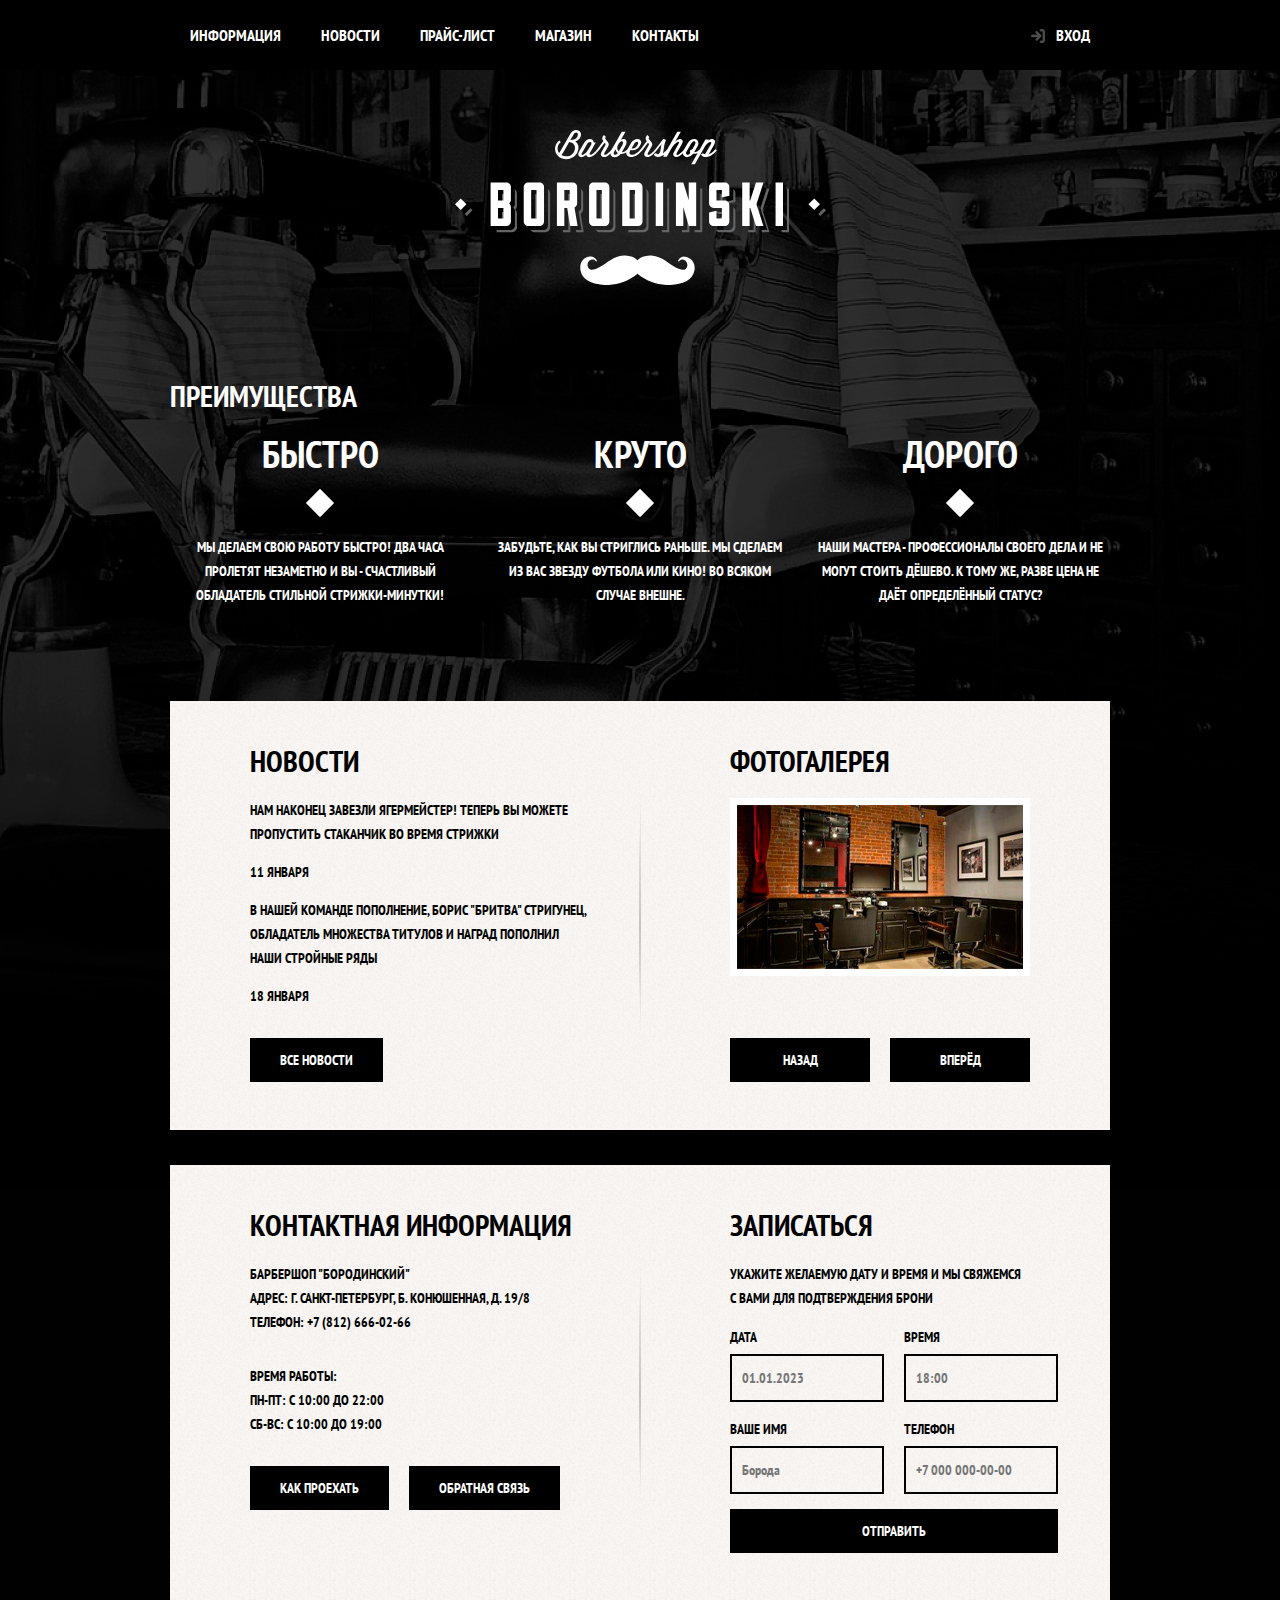
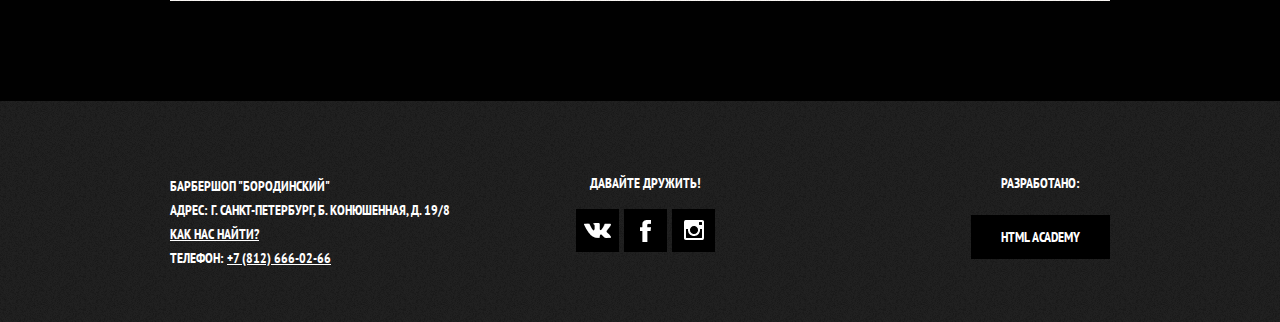
<file: index.html>
<!DOCTYPE html>
<html class="page" lang="ru">

<head>
    <meta charset="UTF-8">
    <meta http-equiv="X-UA-Compatible" content="IE=edge">
    <meta name="viewport" content="width=device-width, initial-scale=1.0">
    <title>Барбершоп "Бородинский"</title>

    <link rel="stylesheet" href="css/normalize.css">
    <link rel="preconnect" href="https://fonts.googleapis.com">
    <link rel="preconnect" href="https://fonts.gstatic.com" crossorigin>
    <link href="https://fonts.googleapis.com/css2?family=PT+Sans+Narrow:wght@400;700&display=swap" rel="stylesheet">
    <link rel="stylesheet" href="css/style.css">
</head>

<body class="body">
    <header class="main-header">
        <nav class="main-navigation">
            <a class="main-header-logo">
                <img src="img/logo-index.svg" width="371" height="155" alt="Логотип барбершопа Бородинский">
            </a>

            <div class="main-header-bar">
                <div class="main-navigation-wrapper">
                    <ul class="site-navigation">
                        <li><a href="blank.html">Информация</a></li>
                        <li><a href="blank.html">Новости</a></li>
                        <li><a href="price.html">Прайс-лист</a></li>
                        <li><a href="catalog.html">Магазин</a></li>
                        <li><a href="blank.html">Контакты</a></li>
                    </ul>
                    <div class="user-navigation">
                        <a class="login-link" href="blank.html">Вход</a>
                    </div>
                    
                </div>
            </div>
        </nav>
    </header>

    <main class="container">
        <section class="features">
            <h2>Преимущества</h2>
            <ul class="features-list">
                <li class="feature-item">
                    <h3>Быстро</h3>
                    <p>Мы делаем свою работу быстро! Два часа пролетят незаметно и вы - счастливый обладатель стильной
                        стрижки-минутки!</p>
                </li>
                <li class="feature-item">
                    <h3>Круто</h3>
                    <p>Забудьте, как вы стриглись раньше. Мы сделаем из вас звезду футбола или кино! Во всяком случае
                        внешне.</p>
                </li>
                <li class="feature-item">
                    <h3>Дорого</h3>
                    <p>Наши мастера - профессионалы своего дела и не могут стоить дёшево. К тому же, разве цена не даёт
                        определённый статус?</p>
                </li>
            </ul>
        </section>
        <div class="index-columns">
            <section class="news">
                <h2>Новости</h2>
                <ul class="news-list">
                    <li class="news-item">
                        <p>Нам наконец завезли Ягермейстер!
                            Теперь вы можете пропустить стаканчик во время стрижки</p>
                        <time datetime="2020-01-11">11 января</time>
                    </li>
                    <li class="news-item">
                        <p>В нашей команде пополнение, Борис "Бритва"
                            Стригунец, обладатель множества титулов и наград
                            пополнил наши стройные ряды</p>
                        <time datetime="2020-01-18">18 января</time>
                    </li>
                </ul>
                <a class="button" href="blank.html">Все новости</a>
            </section>

            <section class="gallery">
                <h2>Фотогалерея</h2>
                <figure class="gallery-content">
                    <a href="#">
                        <img src="img/photo.png" width="286" height="164" alt="Интерьер">
                    </a>
                </figure>
                <div class="gallery-buttons">
                    <button class="button gallery-button-back" type="button">Назад</button>
                    <button class="button gallery-button-next" type="button">Вперёд</button>
                </div>
            </section>
        </div>

        <div class="index-columns">
            <section class="contacts">
                <h2>Контактная информация</h2>
                <p>
                    Барбершоп "Бородинский"<br>
                    Адрес: г. Санкт-Петербург, Б. Конюшенная, д. 19/8<br>
                    Телефон: <a class="contacts-phone" href="tel:+78126660266">+7 (812) 666-02-66</a>
                </p>
                <p>
                    Время работы:<br>
                    пн-пт: с 10:00 до 22:00<br>
                    сб-вс: с 10:00 до 19:00
                </p>
                <div class="contacts-buttons">
                    <a class="button" href="blank.html">Как проехать</a>
                    <a class="button" href="blank.html">Обратная связь</a>
                </div>
            </section>


            <section class="appointment">
                <div class="appointment-wrapper">
                    <h2>Записаться</h2>
                    <p class="appointment-info">Укажите желаемую дату и время и мы свяжемся<br> с вами для подтверждения брони
                    </p>
                    <form class="appointment-form" action="https://echo.htmlacademy.ru" method="post">
                        <p class="appointment-item">
                            <label for="appointment-date">Дата</label>
                            <input id="appointment-date" type="text" name="date" placeholder="01.01.2023">
                        </p>
                        <p class="appointment-item">
                            <label for="appointment-time">Время</label>
                            <input id="appointment-time" type="text" name="time" placeholder="18:00">
                        </p>
                        <p class="appointment-item">
                            <label for="appointment-name">Ваше имя</label>
                            <input id="appointment-name" type="text" name="name" placeholder="Борода">
                        </p>
                        <p class="appointment-item">
                            <label for="appointment-phone">Телефон</label>
                            <input id="appointment-phone" type="text" name="phone" placeholder="+7 000 000-00-00">
                        </p>
                        <button class="button" type="submit">Отправить</button>
                    </form>
                </div>
            </section>
        </div>

    </main>

    <footer class="main-footer">
        <div class="container">
            <section class="footer-contacts">
                <h2>Как нас найти</h2>
                <p>
                    Барбершоп "Бородинский"<br>
                    Адрес: г. Санкт-Петербург, Б. Конюшенная, д. 19/8<br>
                    <a class="footer-address" href="blank.html">Как нас найти?</a><br>
                    Телефон: <a class="footer-phone" href="tel:+78126660266">+7 (812) 666-02-66</a>
                </p>
            </section>

            <section class="footer-social">
                <h2>Давайте дружить!</h2>
                <ul class="footer-social-list">
                    <li>
                        <a class="social-button vk" href="#"></a>
                    </li>
                    <li>
                        <a class="social-button fb" href="#"></a>
                    </li>
                    <li>
                        <a class="social-button inst" href="#"></a>
                    </li>
                </ul>
            </section>

            <section class="footer-copyright">
                <h2>Разработано:</h2>
                <a class="button" href="https://htmlacademy.ru">HTML Academy</a>
            </section>
        </div>
    </footer>

    <!-- <section class="modal modal-login">
        <h2>Личный кабинет</h2>
        <p class="modal-description">Введите пожалуйста свой логин и пароль</p>
        <form class="login-form" action="https://htmlacademy.ru" method="post">
            <p>
                <label class="visually-hidden" for="login-login">Логин</label>
                <input class="login-icon-user" id="login-login" type="email" name="login"
                    placeholder="email@example.com">
            </p>
            <p>
                <label class="visually-hidden" for="login-password">Пароль</label>
                <input class="login-icon-password" id="login-password" type="password" name="password"
                    placeholder="∗∗∗∗∗∗∗∗∗∗∗∗∗∗">
            </p>
            <p class="login-help">
                <input class="login-checkbox visually-hidden" type="checkbox" name="remember" checked>
                <label>Запомните меня</label>
                <a class="restore" href="#">Я забыл пароль!</a>
            </p>
            <button class="button" type="submit">Войти</button>
        </form>
        <button class="visually-hidden" type="modal-close">Закрыть</button>
    </section>

    <section class="modal modal-map">
        <h2>Как до нас добраться</h2>
        <button type="modal-close">Закрыть</button>
    </section> -->
</body>

</html>
</file>
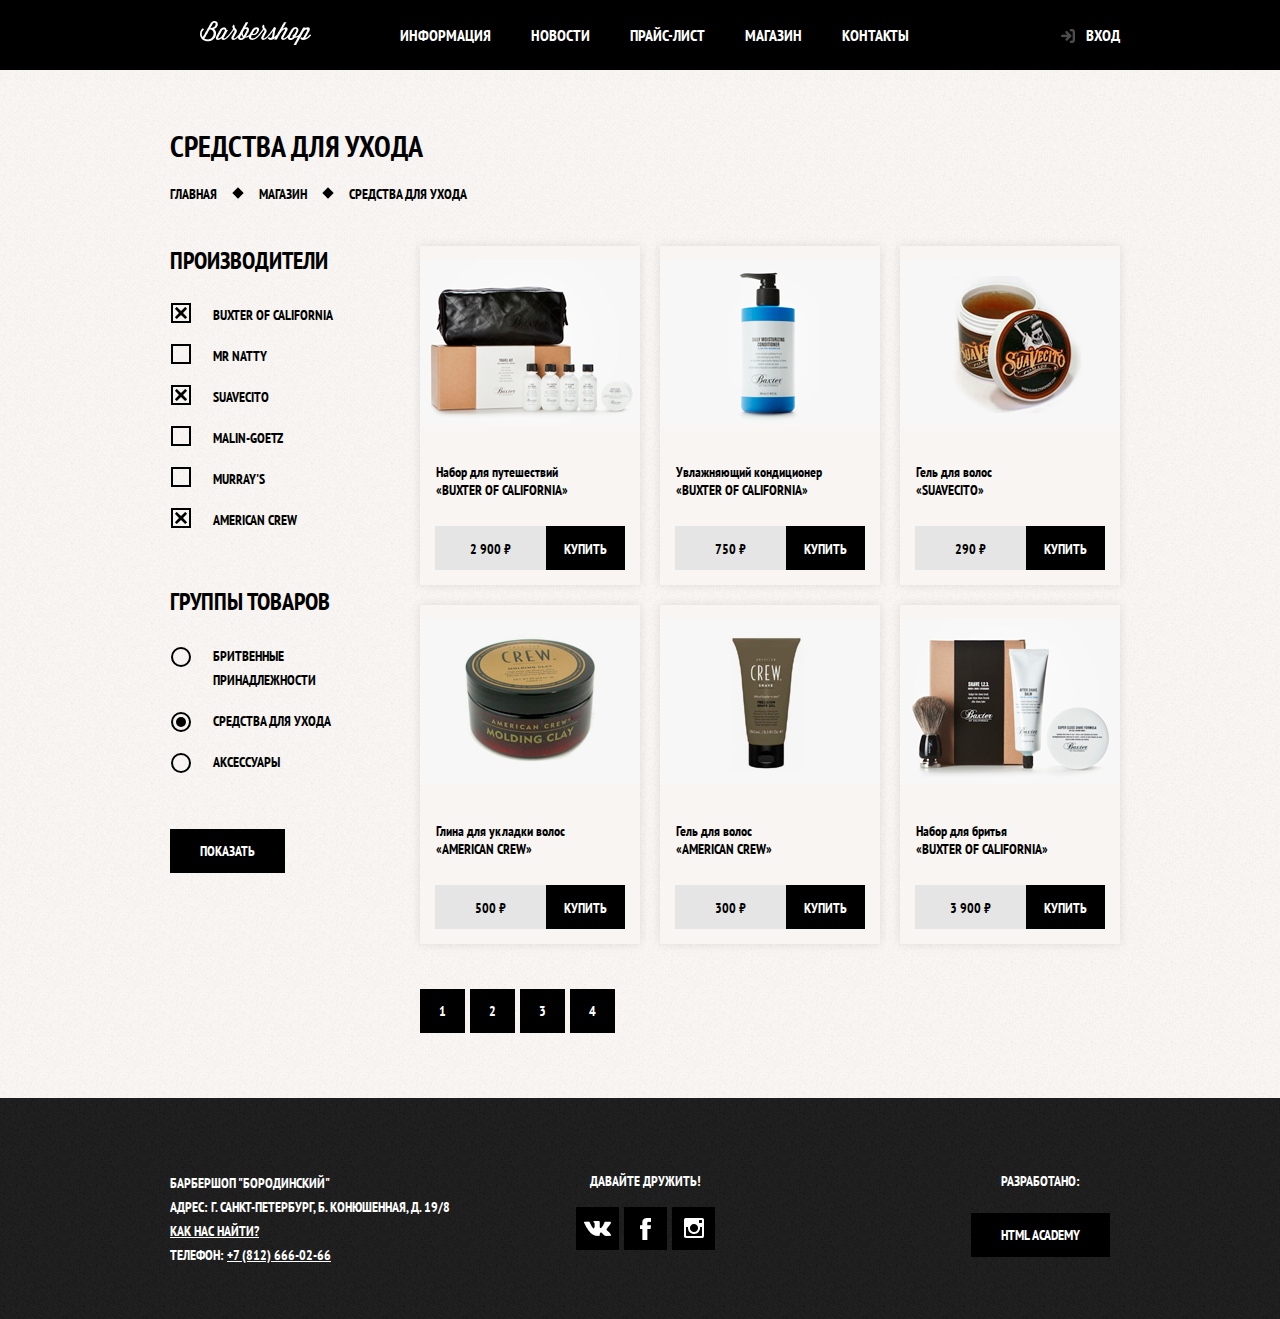
<file: catalog.html>
<!DOCTYPE html>
<html class="page" lang="ru">

<head>
    <meta charset="UTF-8">
    <meta http-equiv="X-UA-Compatible" content="IE=edge">
    <meta name="viewport" content="width=device-width, initial-scale=1.0">
    <title>Барбершоп "Бородинский"</title>

    <link rel="stylesheet" href="css/normalize.css">
    <link rel="preconnect" href="https://fonts.googleapis.com">
    <link rel="preconnect" href="https://fonts.gstatic.com" crossorigin>
    <link href="https://fonts.googleapis.com/css2?family=PT+Sans+Narrow:wght@400;700&display=swap" rel="stylesheet">
    <link rel="stylesheet" href="css/style.css">
</head>

<body class="page-body inner-page">
    <header class="main-header">
        <nav class="main-navigation">
            <div class="main-header-bar">
                <div class="main-navigation-wrapper">
                    <a class="main-header-logo" href="index.html">
                        <img src="img/mini-logo.png" width="111" height="24" alt="Логотип барбершопа Бородинский">
                    </a>
                    <ul class="site-navigation">
                        <li><a href="blank.html">Информация</a></li>
                        <li><a href="blank.html">Новости</a></li>
                        <li><a href="price.html">Прайс-лист</a></li>
                        <li><a href="catalog.html">Магазин</a></li>
                        <li><a href="blank.html">Контакты</a></li>
                    </ul>
                    <div class="user-navigation">
                        <a class="login-link" href="blank.html">Вход</a>
                    </div>

                </div>
            </div>
        </nav>
    </header>

    <main class="page-catalog container">

        <h1 class="page-title">Средства для ухода</h1>

        <ul class="bread-crumbs">
            <li class="bread-crumbs-item">
                <a href="index.html">Главная</a>
            </li>
            <li class="bread-crumbs-item">
                <a href="catalog.html">Магазин</a>
            </li>
            <li class="bread-crumbs-item">
                Средства для ухода
            </li>
        </ul>

        <section class="product-filter">
            <h2 class="visually-hidden">Фильтр товаров</h2>
            <form method="get" action="https://echo.htmlacademy.ru">
                <fieldset>
                    <legend class="form-header">Производители</legend>
                    <ul class="product-filter-list">
                        <li class="product-filter-item">
                            <input class="visually-hidden product-checkbox" type="checkbox" name="buxter-of-california" id="filter-buxter-of-california" checked>
                            <label for="filter-buxter-of-california">Buxter of California</label>
                        </li>
                        <li class="product-filter-item">
                            <input class="visually-hidden product-checkbox" type="checkbox" name="mr-natty" id="filter-mr-natty">
                            <label for="filter-mr-natty">Mr Natty</label>
                        </li>
                        <li class="product-filter-item">
                            <input class="visually-hidden product-checkbox" type="checkbox" name="suavecito" id="filter-suavecito" checked>
                            <label for="filter-suavecito">Suavecito</label>
                        </li>
                        <li class="product-filter-item">
                            <input class="visually-hidden product-checkbox" type="checkbox" name="malin-goetz" id="filter-malin-goetz">
                            <label for="filter-malin-goetz">Malin-Goetz</label>
                        </li>
                        <li class="product-filter-item">
                            <input class="visually-hidden product-checkbox" type="checkbox" name="murrays" id="filter-murrays">
                            <label for="filter-murrays">Murray's</label>
                        </li>
                        <li class="product-filter-item">
                            <input class="visually-hidden product-checkbox" type="checkbox" name="american-crew" id="filter-american-crew" checked>
                            <label for="filter-american-crew">American Crew</label>
                        </li>
                    </ul>
                </fieldset>
                <fieldset>
                    <legend class="form-header">Группы товаров</legend>
                    <ul class="product-filter-list">
                        <li class="product-filter-item">
                            <input class="visually-hidden product-radio" type="radio" name="product-group" value="shaving" id="filter-shaving">
                            <label for="filter-shaving">Бритвенные принадлежности</label>
                        </li>
                        <li class="product-filter-item">
                            <input class="visually-hidden product-radio" type="radio" name="product-group" value="hair-care" id="filter-hair-care" checked>
                            <label for="filter-accessories">Средства для ухода</label>
                        </li>
                        <li class="product-filter-item">
                            <input class="visually-hidden product-radio" type="radio" name="product-group" value="accessories" id="filter-accessories">
                            <label for="filter-accessories">Аксессуары</label>
                        </li>
                </fieldset>
                <button class="button" type="submit">Показать</button>
            </form>
        </section>

        <section class="product-cards">
            <ul class="product-cards-list">
                <li class="product-cards-item">
                    <a href="product.html">
                        <h3 class="product-cards-title">Набор для путешествий<br>«BUXTER OF CALIFORNIA»</h3>
                        <p  class="product-item-image">
                            <img src="img/product-1.png" width="220" height="165"
                                alt="Набор для путешествий «Buxter of California»">
                        </p>
                    </a>
                    <p class="product-item-price">
                        <b>2 900 ₽</b>
                        <button class="button" type="button">Купить</button>
                    </p>
                </li>
                <li class="product-cards-item">
                    <a href="product.html">
                        <h3 class="product-cards-title">Увлажняющий кондиционер<br>«BUXTER OF CALIFORNIA»</h3>
                        <p class="product-item-image">
                            <img src="img/product-2.png" width="220" height="165"
                                alt="Увлажняющий кондиционер «Buxter of California»">
                        </p>
                    </a>
                    <p class="product-item-price">
                        <b>750 ₽</b>
                        <button class="button" type="button">Купить</button>
                    </p>
                </li>
                <li class="product-cards-item">
                    <a href="product.html">
                        <h3 class="product-cards-title">Гель для волос<br>«SUAVECITO»</h3>
                        <p class="product-item-image">
                            <img src="img/product-3.png" width="220" height="165" alt="Гель для волос «Suavecito»">
                        </p>
                    </a>
                    <p class="product-item-price">
                        <b>290 ₽</b>
                        <button class="button" type="button">Купить</button>
                    </p>
                </li>
                <li class="product-cards-item">
                    <a href="product.html">
                        <h3 class="product-cards-title">Глина для укладки волос<br>«AMERICAN CREW»</h3>
                        <p class="product-item-image">
                            <img src="img/product-4.png" width="220" height="165"
                                alt="Глина для укладки волос «American Crew»">
                        </p>
                    </a>
                    <p class="product-item-price">
                        <b>500 ₽</b>
                        <button class="button" type="button">Купить</button>
                    </p>
                </li>
                <li class="product-cards-item">
                    <a href="product.html">
                        <h3 class="product-cards-title">Гель для волос<br>«AMERICAN CREW»</h3>
                        <p class="product-item-image">
                            <img src="img/product-5.png" width="220" height="165" alt="Гель для волос «American Crew»">
                        </p>
                    </a>
                    <p class="product-item-price">
                        <b>300 ₽</b>
                        <button class="button" type="button">Купить</button>
                    </p>
                </li>
                <li class="product-cards-item">
                    <a href="product.html">
                        <h3 class="product-cards-title">Набор для бритья<br>«BUXTER OF CALIFORNIA»</h3>
                        <p class="product-item-image">
                            <img src="img/product-6.png" width="220" height="165"
                                alt="Набор для бритья «Buxter of California»">
                        </p>
                    </a>
                    <p class="product-item-price">
                        <b>3 900 ₽</b>
                        <button class="button" type="button">Купить</button>
                    </p>
                </li>
            </ul>

            <ul class="product-page-list">
                <li class="product-page-number">
                    <a href="#">1</a>
                </li>
                <li class="product-page-number">
                    <a>2</a>
                </li>
                <li class="product-page-number">
                    <a href="#">3</a>
                </li>
                <li class="product-page-number">
                    <a href="#">4</a>
                </li>
            </ul>
        </section>
    </main>

    <footer class="main-footer">
        <div class="container">
            <section class="footer-contacts">
                <h2>Как нас найти</h2>
                <p>
                    Барбершоп "Бородинский"<br>
                    Адрес: г. Санкт-Петербург, Б. Конюшенная, д. 19/8<br>
                    <a class="footer-address" href="blank.html">Как нас найти?</a><br>
                    Телефон: <a class="footer-phone" href="tel:+78126660266">+7 (812) 666-02-66</a>
                </p>
            </section>

            <section class="footer-social">
                <h2>Давайте дружить!</h2>
                <ul class="footer-social-list">
                    <li>
                        <a class="social-button vk" href="#"></a>
                    </li>
                    <li>
                        <a class="social-button fb" href="#"></a>
                    </li>
                    <li>
                        <a class="social-button inst" href="#"></a>
                    </li>
                </ul>
            </section>

            <section class="footer-copyright">
                <h2>Разработано:</h2>
                <a class="button" href="https://htmlacademy.ru">HTML Academy</a>
            </section>
        </div>
    </footer>

    <!--<section class="modal">
        <h2>Личный кабинет</h2>
        <p class="modal-description">Введите, пожалуйста, свой логин и пароль</p>
        <form class="login-form" action="https://htmlacademy.ru" method="post">
            <p>
                <label for="login-login">Логин</label>
                <input class="login-icon-user" id="login-login" type="email" name="login"
                    placeholder="email@example.com">
            </p>
            <p>
                <label for="login-password">Пароль</label>
                <input class="login-icon-password" id="login-password" type="password" name="password"
                    placeholder="*******">
            </p>
            <p class="login-help">
                <label class="login-checkbox">
                    <input type="checkbox" name="remember">
                    Запомните меня
                </label>
                <a class="restore" href="#">Я забыл пароль!</a>
            </p>
            <button class="button" type="submit">Войти</button>
        </form>
        <button type="modal-close">Закрыть</button>
    </section>

    <section class="modal modal-map">
        <h2>Как до нас добраться</h2>

        <button type="modal-close">Закрыть</button>-->
    </section>
</body>

</html>
</file>
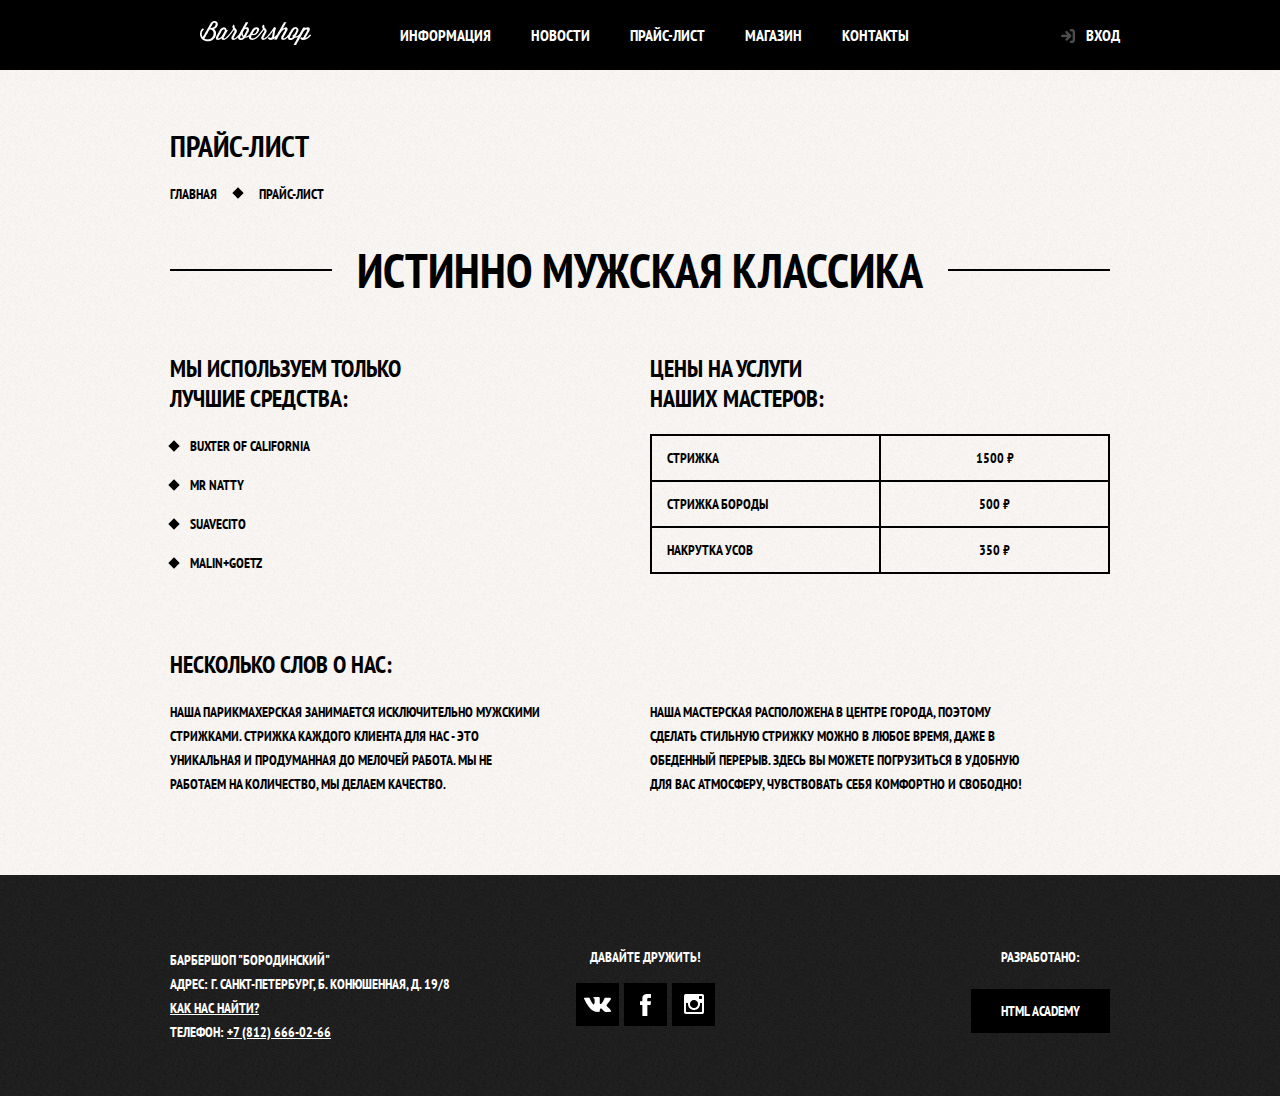
<file: price.html>
<!DOCTYPE html>
<html lang="ru">
<head>
    <meta charset="UTF-8">
    <meta http-equiv="X-UA-Compatible" content="IE=edge">
    <meta name="viewport" content="width=device-width, initial-scale=1.0">
    <title>Барбершоп "Бородинский"</title>

    <link rel="stylesheet" href="css/normalize.css">
    <link rel="preconnect" href="https://fonts.googleapis.com">
    <link rel="preconnect" href="https://fonts.gstatic.com" crossorigin>
    <link href="https://fonts.googleapis.com/css2?family=PT+Sans+Narrow:wght@400;700&display=swap" rel="stylesheet">
    <link rel="stylesheet" href="css/style.css">
</head>
<body class="page-body inner-page">
    <header class="main-header">
        <nav class="main-navigation">
            <div class="main-header-bar">
                <div class="main-navigation-wrapper">
                    <a class="main-header-logo" href="index.html">
                        <img src="img/mini-logo.png" width="111" height="24" alt="Логотип барбершопа Бородинский">
                    </a>
                    <ul class="site-navigation">
                        <li><a href="blank.html">Информация</a></li>
                        <li><a href="blank.html">Новости</a></li>
                        <li><a href="price.html">Прайс-лист</a></li>
                        <li><a href="catalog.html">Магазин</a></li>
                        <li><a href="blank.html">Контакты</a></li>
                    </ul>
                    <div class="user-navigation">
                        <a class="login-link" href="blank.html">Вход</a>
                    </div>

                </div>
            </div>
        </nav>
    </header>

    <main class="container">
        <h1 class="page-title">Прайс-лист</h1>

        <ul class="bread-crumbs">
            <li class="bread-crumbs-item">
                <a href="index.html">Главная</a>
            </li>
            <li class="bread-crumbs-item">
                Прайс-лист
            </li>
        </ul>

        <h2 class="price-page-topic">Истинно мужская классика</h2>
        <div class="inner-content">
            <div class="inner-content-left">
                <h2>Мы используем только<br>лучшие средства:</h2>
                <ul class="custom-list">
                    <li>Buxter of California</li>
                    <li>Mr Natty</li>
                    <li>Suavecito</li>
                    <li>Malin+Goetz</li>
                </ul>
            </div>

            <div class="inner-content-right">
                <h2>Цены на услуги<br>наших мастеров:</h2>
                <table class="price-table">
                    <tr>
                        <td>Стрижка</td>
                        <td>1500 ₽</td>
                    </tr>
                    <tr>
                        <td>Стрижка бороды</td>
                        <td>500 ₽</td>
                    </tr>
                    <tr>
                        <td>Накрутка усов</td>
                        <td>350 ₽</td>
                    </tr>
                </table>
            </div>
        </div>

        <div class="inner-content">

            <h2 class="about">несколько слов о нас:</h2>
            <div class="inner-content-left">
                <p>
                    Наша парикмахерская занимается исключительно мужскими стрижками. 
                    Стрижка каждого клиента для нас - это уникальная и продуманная до мелочей работа. 
                    Мы не работаем на количество, мы делаем качество.
                </p>
            </div>

            <div class="inner-content-right">
                <p>Наша мастерская расположена в центре города, поэтому сделать стильную стрижку 
                    можно в любое время, даже в обеденный перерыв. Здесь вы можете погрузиться 
                    в удобную для вас атмосферу, чувствовать себя комфортно и свободно!
                </p>
            </div>
        </div>
    </main>

    <footer class="main-footer">
        <div class="container">
            <section class="footer-contacts">
                <h2>Как нас найти</h2>
                <p>
                    Барбершоп "Бородинский"<br>
                    Адрес: г. Санкт-Петербург, Б. Конюшенная, д. 19/8<br>
                    <a class="footer-address" href="blank.html">Как нас найти?</a><br>
                    Телефон: <a class="footer-phone" href="tel:+78126660266">+7 (812) 666-02-66</a>
                </p>
            </section>

            <section class="footer-social">
                <h2>Давайте дружить!</h2>
                <ul class="footer-social-list">
                    <li>
                        <a class="social-button vk" href="#"></a>
                    </li>
                    <li>
                        <a class="social-button fb" href="#"></a>
                    </li>
                    <li>
                        <a class="social-button inst" href="#"></a>
                    </li>
                </ul>
            </section>

            <section class="footer-copyright">
                <h2>Разработано:</h2>
                <a class="button" href="https://htmlacademy.ru">HTML Academy</a>
            </section>
        </div>
    </footer>
</body>
</html>
</file>
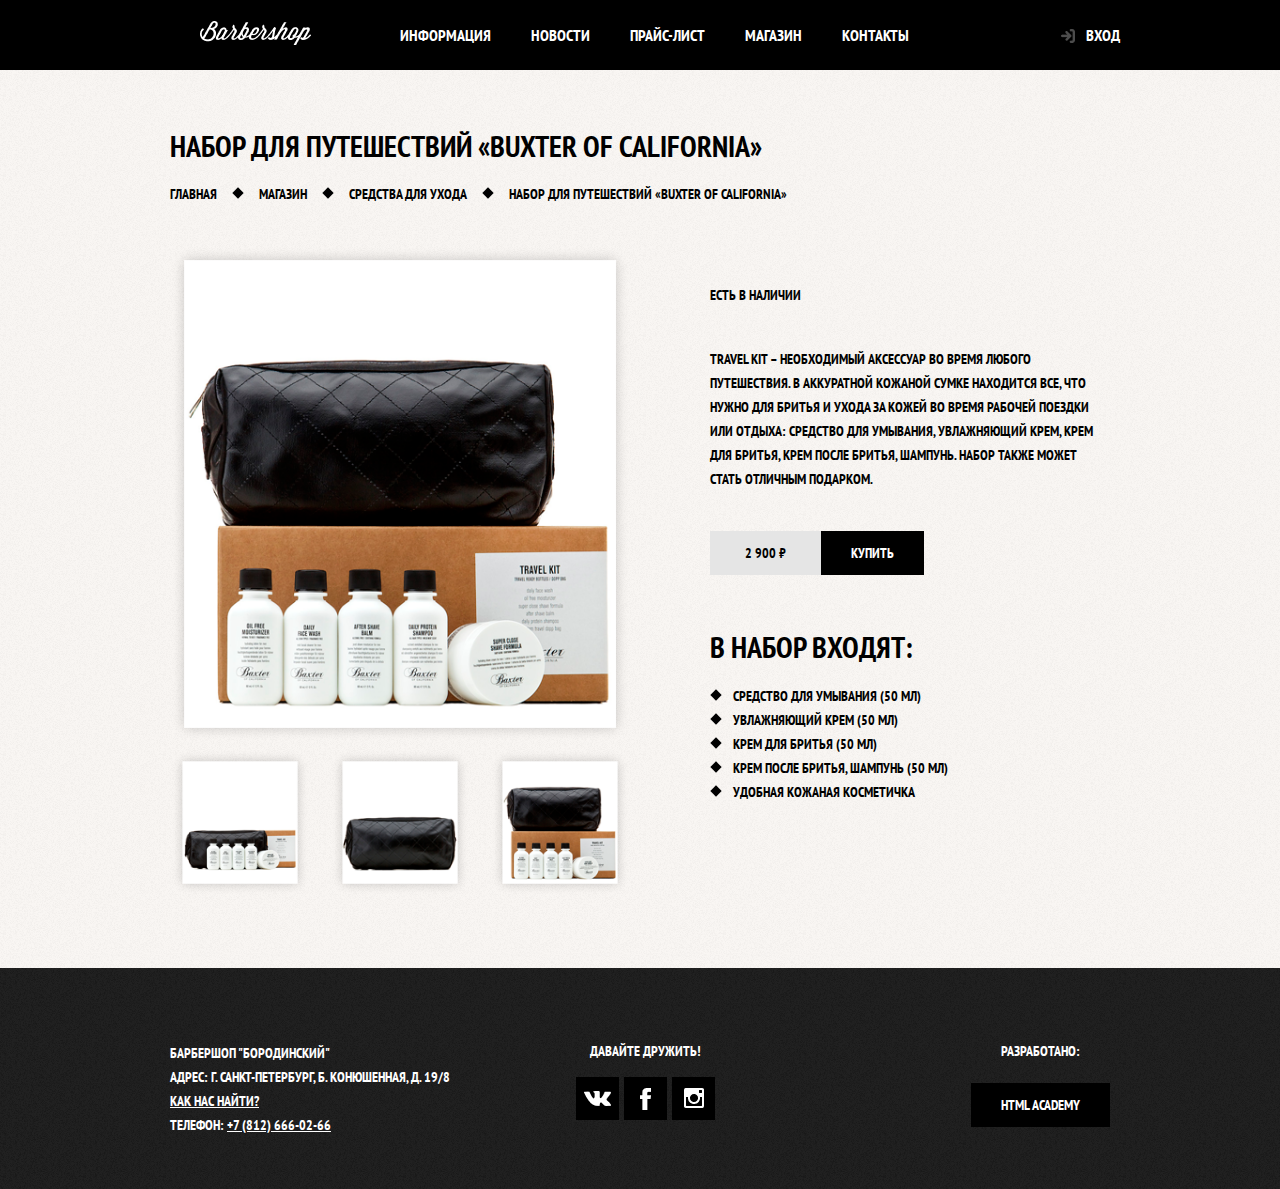
<file: product.html>
<!DOCTYPE html>
<html class="page" lang="ru">

<head>
    <meta charset="UTF-8">
    <meta http-equiv="X-UA-Compatible" content="IE=edge">
    <meta name="viewport" content="width=device-width, initial-scale=1.0">
    <title>Барбершоп "Бородинский"</title>

    <link rel="stylesheet" href="css/normalize.css">
    <link rel="preconnect" href="https://fonts.googleapis.com">
    <link rel="preconnect" href="https://fonts.gstatic.com" crossorigin>
    <link href="https://fonts.googleapis.com/css2?family=PT+Sans+Narrow:wght@400;700&display=swap" rel="stylesheet">
    <link rel="stylesheet" href="css/style.css">
</head>
<body class="body inner-page">
    <header class="main-header">
        <nav class="main-navigation">
            <div class="main-header-bar">
                <div class="main-navigation-wrapper">
                    <a class="main-header-logo" href="index.html">
                        <img src="img/mini-logo.png" width="111" height="24" alt="Логотип барбершопа Бородинский">
                    </a>
                    <ul class="site-navigation">
                        <li><a href="blank.html">Информация</a></li>
                        <li><a href="blank.html">Новости</a></li>
                        <li><a href="price.html">Прайс-лист</a></li>
                        <li><a href="catalog.html">Магазин</a></li>
                        <li><a href="blank.html">Контакты</a></li>
                    </ul>
                    <div class="user-navigation">
                        <a class="login-link" href="blank.html">Вход</a>
                    </div>

                </div>
            </div>
        </nav>
    </header>
    <main class="container page-product">
        <h1 class="page-title">Набор для путешествий «Buxter of California»</h1>

        <ul class="bread-crumbs">
            <li class="bread-crumbs-item">
                <a href="index.html">Главная</a>
            </li>
            <li class="bread-crumbs-item">
                <a href="catalog.html">Магазин</a>
            </li>
            <li class="bread-crumbs-item">
                <a href="catalog.html">Средства для ухода</a>
            </li>
            <li class="bread-crumbs-item">
                Набор для путешествий «Buxter of California»
            </li>
        </ul>

        <section class="product-photo">
            <ul class="product-photo-list">
                <li>
                    <img src="img/main photo.png" width="460" height="498" alt="Главное фото набора для путешествий «Buxter of California»">
                </li>
                <li>
                    <img src="img/photo 1.png" width="140" height="149" alt="Фото набора для путешествий «Buxter of California»">
                </li>
                <li>
                    <img src="img/photo 2.png" width="140" height="149" alt="Фото набора для путешествий «Buxter of California»">
                </li>
                <li>
                    <img src="img/photo 3.png" width="140" height="149" alt="Фото набора для путешествий «Buxter of California»">
                </li>
            </ul>
        </section>

        <section class="product-info">
            <p>Есть в наличии</p>
            <p>Travel Kit – необходимый аксессуар во время любого путешествия. В аккуратной кожаной сумке находится все, что нужно для бритья и ухода за кожей во время рабочей поездки или отдыха: средство для умывания, увлажняющий крем, крем для бритья, крем после бритья, шампунь. Набор также может стать отличным подарком.</p>
            <div class="price-button">
                <div class="product-price">2 900 ₽</div>
                <a class="button" href="#">Купить</a>
            </div>    
            <h2>В набор входят:</h2>
            <ul class="product-description">
                <li>
                    Средство для умывания (50 мл)
                </li>
                <li>
                    Увлажняющий крем (50 мл)
                </li>
                <li>
                    Крем для бритья (50 мл)
                </li>
                <li>
                    Крем после бритья, шампунь (50 мл)
                </li>
                <li>
                    Удобная кожаная косметичка
                </li>
            </ul>
        </section>
    </main>

    <footer class="main-footer">
        <div class="container">
            <section class="footer-contacts">
                <h2>Как нас найти</h2>
                <p>
                    Барбершоп "Бородинский"<br>
                    Адрес: г. Санкт-Петербург, Б. Конюшенная, д. 19/8<br>
                    <a class="footer-address" href="blank.html">Как нас найти?</a><br>
                    Телефон: <a class="footer-phone" href="tel:+78126660266">+7 (812) 666-02-66</a>
                </p>
            </section>

            <section class="footer-social">
                <h2>Давайте дружить!</h2>
                <ul class="footer-social-list">
                    <li>
                        <a class="social-button vk" href="#"></a>
                    </li>
                    <li>
                        <a class="social-button fb" href="#"></a>
                    </li>
                    <li>
                        <a class="social-button inst" href="#"></a>
                    </li>
                </ul>
            </section>

            <section class="footer-copyright">
                <h2>Разработано:</h2>
                <a class="button" href="https://htmlacademy.ru">HTML Academy</a>
            </section>
        </div>
    </footer>

    <!-- <section class="modal">
        <h2>Личный кабинет</h2>
        <p class="modal-description">Введите, пожалуйста, свой логин и пароль</p>
        <form class="login-form" action="https://htmlacademy.ru" method="post">
            <p>
                <label for="login-login">Логин</label>
                <input class="login-icon-user" id="login-login" type="email" name="login"
                    placeholder="email@example.com">
            </p>
            <p>
                <label for="login-password">Пароль</label>
                <input class="login-icon-password" id="login-password" type="password" name="password"
                    placeholder="*******">
            </p>
            <p class="login-help">
                <label class="login-checkbox">
                    <input type="checkbox" name="remember">
                    Запомните меня
                </label>
                <a class="restore" href="#">Я забыл пароль!</a>
            </p>
            <button class="button" type="submit">Войти</button>
        </form>
        <button type="modal-close">Закрыть</button>
    </section>

    <section class="modal modal-map">
        <h2>Как до нас добраться</h2>

        <button type="modal-close">Закрыть</button>
    </section> -->
</body>
</html>
</file>
<file: css/style.css>
/* Variables */

:root {
    --basic-black: #000000;
    --basic-extra-dark: #242424;
    --basic-dark: #aba9a7;
    --basic-neutral: #e5e5e5;
    --basic-extra-light: #f8f5f2;
    --basic-white: #ffffff;

    --special: #663d15;
}

/* Global */

body {
    display: grid;
    align-content: start;
    grid-template-rows: min-content 1fr min-content;
    min-width: 960px;
    min-height: 100%;
    margin: 0;
    padding: 0;
    font-size: 14px;
    font-weight: 700;
    line-height: 24px;
    font-family: "PT Sans Narrow", Arial, sans-serif;
    color: var(--basic-white);
    text-transform: uppercase;
    background-color: var(--basic-black);
    background-image: url("../img/bg.jpg");
    background-repeat: no-repeat;
    background-position: top center;
}

.container {
    width: 940px;
    margin: 0 auto;
    padding: 0 10px;
}

a {
    text-decoration: none;
}

.button {
    margin: 0;
    padding: 0;
}

img {
    max-width: 100%;
    height: auto;
}

h2 {
    font-size: 30px;
}

.visually-hidden {
    position: absolute;
    width: 1px;
    height: 1px;
    margin: -1px;
    padding: 0;
    border: 0;
    white-space: nowrap;
    clip-path: inset(100%);
    clip: rect(0 0 0 0);
    overflow: hidden;
}

/* Grid */

.page-catalog {
    display: grid;
    align-content: start;
    grid-template-columns: 180px 1fr;
}

.page-catalog .page-title {
    grid-column: 1 / -1;
}

.page-catalog .bread-crumbs {
    grid-column: 1 / -1;
    margin-bottom: 40px;
}

.page-product {
    display: grid;
    align-content: start;
    grid-template-columns: 460px 1fr;
}

.page-product .page-title {
    grid-column: 1 / -1;
}

.page-product .bread-crumbs {
    grid-column: 1 / -1;
    margin-bottom: 40px;
}

.page-title {
    margin: 0;
    margin-bottom: 15px;
    padding: 0;
    font-size: 30px;
    line-height: 42px;
}

/* Bread Crumbs */

.bread-crumbs {
    display: flex;
    flex-wrap: wrap;
    justify-content: flex-start;
    margin: 0;
    padding: 0;
    list-style: none;
}

.bread-crumbs-item {
    position: relative;
    margin-right: 42px;
}

.bread-crumbs-item:last-child {
    margin-right: 0;
}

.bread-crumbs-item::after {
    content: "";
    position: absolute;
    top: 7px;
    right: -25px;
    width: 8px;
    height: 8px;
    background-color: var(--basic-black);
    transform: rotate(45deg);
}

.bread-crumbs-item:last-child::after {
    display: none;
}

.bread-crumbs a {
    color: var(--basic-black);    
}

.bread-crumbs a:hover,
.bread-crumbs a:focus {
    text-decoration: underline;
}

/* Product info */

.product-info {
    width: 390px;
    padding-top: 23px;
    padding-left: 80px;
}

.product-info p {
    margin-bottom: 40px;
}

.product-info h2 {
    margin-top: 60px;
}

.price-button {
    display: flex;
}

.product-price {
    padding: 10px 35px;
    background-color: var(--basic-neutral);
}

.product-info ul,
.product-photo ul {
    margin: 0;
    padding: 0;
    list-style: none;
}

/* Product cards */

.product-cards {
    width: 700px;
    margin-left: 70px;
}

.product-cards-list {
    display: flex;
    flex-wrap: wrap;
    margin: 0;
    margin-bottom: 25px;
    padding: 0;
    list-style: none;
}

.product-cards-item {
    width: 220px;
    min-height: 286px;
    margin-right: 20px;
    margin-bottom: 20px;
    padding: 0;
    background-color: var(--basic-extra-light);
    box-shadow: 0 0 10px rgba(0, 0, 0, 0.1);
}

.product-cards-item a {
    display: flex;
    flex-direction: column;
    color: var(--basic-black)
}

.product-item-price {
    display: flex;
    margin: 15px;
    font-size: 14px;
    line-height: 28px;
    text-align: center;
    background-color: var(--basic-neutral);
}

.product-cards-title {
    order: 1;
    margin-top: 17px;
    margin-right: 15px;
    margin-bottom: 12px;
    margin-left: 16px;
    font-size: 14px;
    line-height: 18px;
}
.product-item-price b {
    box-sizing:border-box;
    width: 112px;
    padding: 13px 25px 11px;
    font-size: 14px;
    line-height: 20px;
    text-align: center;
    background-color: var(--basic-neutral);

}

.product-item-price .button {
    margin-right: 0;
    padding: 13px 18px 11px;
    line-height: 20px;
    color: var(--basic-white);
}

.product-cards-item:nth-child(3n) {
    margin-right: 0;
}

.product-cards-item a {
    color: var(--basic-black);
    text-transform: none;
    text-decoration: none;
}

/* Product filter */

.product-filter {
    width: 180px;
}

.product-filter fieldset {
    margin: 0;
    margin-bottom: 38px;
    padding: 0;
    border: none;
}

.product-filter-list {
    margin: 0;
    padding: 0;
    padding-left: 43px;
    list-style: none;
}

.product-filter-item {
    margin-bottom: 17px;
}

.product-filter-item label {
    position: relative;
    display: block;
    cursor: pointer;
    user-select: none;
}

.product-checkbox + label::before {
    content: "";
    position: absolute;
    top: 0;
    left: -42px;
    width: 16px;
    height: 16px;
    border: 2px solid var(--basic-black);
}

.product-checkbox:checked + label::after {
    content: "";
    position: absolute;
    top: 4px;
    left: -38px;
    width: 12px;
    height: 12px;
    background-image: url("../img/cross.svg");
    background-repeat: no-repeat;
    background-position: 0 0;
}

.product-radio + label::before {
    content: "";
    position: absolute;
    top: 3px;
    left: -42px;
    width: 16px;
    height: 16px;
    border: 2px solid var(--basic-black);
    border-radius: 50%;
}

.product-radio:checked + label::after {
    content: "";
    position: absolute;
    top: 8px;
    left: -37px;
    width: 10px;
    height: 10px;
    border-radius: 50%;
    background-color: var(--basic-black);
}

.form-header {
    margin-bottom: 27px;
    font-size: 24px;
    line-height: 30px;
}

/* Product pages */

.product-page-list {
    display: flex;
    flex-wrap: wrap;
    margin: 0;
    padding: 0;
    list-style: none;
}

.product-page-number {
    margin-right: 5px;
}

.product-page-number:last-child {
    margin-right: 0;
}

.product-page-number a {
    display: block;
    padding: 10px 19px;
    color: var(--basic-white);
    background-color: var(--basic-black);
}

.product-page-number a:hover,
.product-page-number a:focus,
.product-page-number a:active {
    background-color: var(--special);
}

/* Product photo */

.product-photo-list {
    display: flex;
    flex-wrap: wrap;
    justify-content: space-between;
}

/* Product info */

.product-description {
    margin: 0;
    padding: 0;
    list-style: none;
}

.product-description li {
    position: relative;
    padding-left: 23px;
}

.product-description li::before {
    content: "";
    position: absolute;
    top: 7px;
    left: 2px;
    width: 8px;
    height: 8px;
    background-color: var(--basic-black);
    transform: rotate(45deg);
}

/* Main header */

.main-header {
    margin-bottom: 70px;
}

/* Main navigation */

.main-navigation {
    display: grid;
    font-size: 16px;
    line-height: 20px;
    color: var(--basic-white);
    background-color: transparent;
}

.main-header-bar {
    background-color: var(--basic-black);
}

.main-header-logo {
    margin-top: 60px;
}

.main-navigation-wrapper {
    display: grid;
    grid-template-columns: 1fr min-content;
    column-gap: 40px;
    width: 940px;
    margin: 0 auto;
    padding: 0;
}

.inner-page {
    color: var(--basic-black);
    background-color: var(--basic-extra-light);
    background-image: url("../img/pattern-light.png");
    background-position: 0 0;
    background-repeat: repeat;

}

.inner-page .main-navigation-wrapper {
    grid-template-columns: 170px 1fr min-content;
}

.inner-page .main-header-logo {
    order: 0;
    align-self: center;
    margin: 0;
}

.inner-page .main-header {
    margin-bottom: 55px;
}

.site-navigation {
    display: flex;
    flex-wrap: wrap;
    width: 620px;
    min-height: 70px;
    margin: 0;
    padding: 0;
    list-style: none;
}

/* User navigation */

.user-navigation {
    position: relative;
    width: 100px;
}

.site-navigation a,
.user-navigation a {
    display: block;
    padding: 25px 20px;
    color: var(--basic-white);
}

.site-navigation a:hover,
.site-navigation a:focus,
.user-navigation a:hover,
.user-navigation a:focus {
    background-color: var(--basic-extra-dark);
}

.main-header-logo {
    order: 1;
    justify-self: center;
}

.login-link {
    color: var(--basic-white);
    text-align: right;
}

.login-link::before {
    content: "";
    position: absolute;
    top: 29px;
    left: 21px;
    width: 16px;
    height: 18px;
    background-image: url("../img/login.png");
    background-repeat: no-repeat;
    background-position: 0 0;
}

/* Price */

.inner-content {
    display: flex;
    flex-wrap: wrap;
    justify-content: space-between;
    margin-top: 60px;
}

.inner-content-left,
.inner-content-right {
    width: 460px;
}

.inner-content-left *:first-child,
.inner-content-right *:first-child {
    margin-top: 0;
}

.inner-content-left *:last-child,
.inner-content-right *:last-child {
    margin-top: 0;
}

.inner-content-left h2,
.inner-content-right h2 {
    font-size: 24px;
    line-height: 30px;
}

.inner-content-left p,
.inner-content-right p {
    width: 380px;
}

.about {
    width: 100%;
    margin-top: 0;
    font-size: 24px;
    line-height: 30px;
}


.price-page-topic {
    display: flex;
    align-items: center;
    margin: 40px 0 0 0;
    font-size: 48px;
    line-height: 48px;
    text-align: center;
}

.price-page-topic::before,
.price-page-topic::after {
    content: "";
    flex-grow: 1;
    flex-shrink: 0;
    height: 2px;
    background: var(--basic-black);
}

.price-page-topic::before {
    margin-right: 25px;
}

.price-page-topic::after {
    margin-left: 25px;
}

.custom-list {
    margin: 14px 0;
    padding: 0;
    list-style: none;
}

.custom-list li {
    position: relative;
    margin-bottom: 15px;
    padding-left: 20px;
}

.custom-list li::before {
    content: "";
    position: absolute;
    top: 8px;
    left: 0;
    width: 8px;
    height: 8px;
    background-color: var(--basic-black);
    transform: rotate(45deg);
}

.price-table {
    width: 100%;
    border-collapse: collapse;
}

.price-table td {
    width: 50%;
    padding: 10px 15px;
    border: 2px solid var(--basic-black); 
}

.price-table td:last-child {
    text-align: center;
}

/* Features */

.features {
    margin-bottom: 80px;
}

.features-list {
    display: grid;
    grid-template-columns: 1fr 1fr 1fr;
    column-gap: 20px;
    width: 100%;
    margin: 0;
    padding: 0;
    list-style: none;
}

.feature-item {
    text-align: center;
}

.feature-item h3 {
    position: relative;
    margin: 0;
    margin-bottom: 60px;
    padding: 0;
    font-size: 38px;
    line-height: 42px;
}

.feature-item h3::after {
    content: "";
    position: absolute;
    bottom: -38px;
    left: 50%;
    width: 20px;
    height: 20px;
    margin-left: -10px;
    background-color: var(--basic-white);
    transform: rotate(45deg);
}


.index-columns {
    display: flex;
    justify-content: space-between;
    margin-bottom: 35px;
    padding: 48px 80px;
    color: var(--basic-black);
    background-color: var(--basic-extra-light);
    background-image:
        url("../img/shape.png"),
        url("../img/pattern-light.png");
    background-position: center, 0 0;
    background-repeat: no-repeat, repeat;
}

.index-columns h2 {
    margin: 0;
    margin-bottom: 25px;
}

/* News */

.news {
    justify-self: start;
    width: 342px;
}

.news-list {
    list-style: none;
    padding: 0;
    margin: 0 0 30px 0;
}

/* Gallery */

.gallery {
    position: relative;
    justify-self: self-end;
    width: 300px;
    height: 333px;
}

.gallery-content {
    margin: 0;
    padding: 0;
}

.gallery-button-back {
    position: absolute;
    bottom: 0;
    left: 0;
    box-sizing: border-box;
    width: 140px;
    margin: 0;
}

.gallery-button-next {
    position: absolute;
    right: 0;
    bottom: 0;
    box-sizing: border-box;
    width: 140px;
    margin: 0;
}

.gallery-content img {
    width: 286px;
    height: 164px;
    border: 7px solid var(--basic-white);
}

/* Button */

.button {
    display: inline-block;
    padding: 10px 30px;
    padding: 0 auto;
    vertical-align: middle;
    text-align: center;
    font: inherit;
    color: var(--basic-white);
    background-color: var(--basic-black);
    border: none;
    text-transform: uppercase;
}

.button:hover,
.button:focus,
.button:active {
    background-color: var(--special);
}

/* Contacts */

.contacts {  
    justify-self: start;
    width: 325px;
}

.contacts p {
    margin-bottom: 30px;
}

.contacts-buttons {
    display: flex;
    gap: 20px;
}

.contacts-phone {
    color: inherit;
}

/* Appointment */

.appointment {
    justify-self: end;
    width: 300px;
}

.appointment p {
    margin: 0;
    margin-bottom: 15px;
}

.appointment-item label:nth-child(2n) {
    margin: 0;
}

.appointment-item input {
    width: 130px;
    margin-top: 5px;
    padding: 10px;
    font: inherit;
    background-color: transparent;
    border: 2px solid var(--basic-black);
}

.appointment-item input:focus {
    border-color: var(--special);
}

.appointment-form {
    display: grid;
    grid-template-columns: 1fr 1fr;
    column-gap: 20px;
    width: 300px;
}

.appointment-form .button {
    grid-column: 1 / -1;
}


/* Main footer */

.main-footer {
    margin-top: 65px;
    padding: 59px 0 38px 0;
    color: var(--basic-white);
    background-color: var(--basic-extra-dark);
    background-image: url("../img/pattern-dark.png");
    background-position: 0 0;
    background-repeat: repeat;
}

.main-footer .container {
    display: grid;
    grid-template-columns: 1fr 1fr 1fr; 
}

.footer-contacts {
    width: 320px;
    margin: 0;
}

.footer-contacts h2 {
    display: none;
}

.footer-contacts a {
    color: var(--basic-white);
    text-decoration: underline;
}

.footer-contacts a:hover,
.footer-contacts a:focus {
    text-decoration: none;
}

.footer-social {
    justify-self: center;
    text-align: center;
}

.footer-social-list {
    display: flex;
    gap: 5px;
    padding: 0;
    list-style: none;
}

.footer-social h2 {
    font-size: 14px;
}

/* Social-button */

.social-button {
    color: inherit;
}

.vk::before {
    content: url(../img/VK.png);
    width: 43px;
    height: 43px;
}

.fb::before {
    content: url(../img/Facebook.png);
    width: 43px;
    height: 43px;
}

.inst::before {
    content: url(../img/Instagram.png);
    width: 43px;
    height: 43px;
}

.footer-copyright {
    justify-self: end;
    max-width: 150px;
    margin: 0;
    padding: 0;
}

.footer-copyright h2 {
    margin-bottom: 20px;
    font-size: 14px;
    text-align: center;
}


/* Modal */

.modal {
    position: fixed;
    top: 0;
    right: 0;
    bottom: 0;
    left: 0;
    margin: auto;
    color: var(--basic-black);
    background-color: var(--basic-extra-light);
    background-image: url("../img/pattern-light.png");
    background-position: 0 0;
    background-repeat: repeat;
    box-shadow: 0 30px 50px rgba(0, 0, 0, 0.7);
}

/* Modal map*/

.modal-map {
    display: none;
}

/* Modal login */

.modal-login {
    top: 120px;
    bottom: auto;
    width: 300px;
    padding: 50px 80px;
}

.modal-login h2 {
    margin: 0;
    margin-bottom: 20px;
    font-size: 30px;
    line-height: 42px;
}

.modal-description {
    margin: 0;
    margin-bottom: 10px;
}

.login-help {
    display: flex;
    justify-content: space-between;
    padding-left: 33px;
}

.login-help label {
    position: relative;
    display: block;
    cursor: pointer;
    user-select: none;
}

.login-checkbox + label::before {
    content: "";
    position: absolute;
    top: 0;
    left: -32px;
    width: 16px;
    height: 16px;
    border: 2px solid var(--basic-black);
}

.login-checkbox:checked + label::after {
    content: "";
    position: absolute;
    top: 4px;
    left: -28px;
    width: 12px;
    height: 12px;
    background-image: url("../img/cross.svg");
    background-repeat: no-repeat;
    background-position: 0 0;
}

.login-form .button {
    width: 100%;
}

.login-form input[type="email"],
.login-form input[type="password"] {
    display: block;
    box-sizing: border-box;
    width: 100%;
    padding: 9px 0px 9px 17px;
    font: inherit;
    color: var(--basic-black);
    text-transform: uppercase;
    background-color: var(--basic-extra-light);
    border: 2px solid var(--basic-black);
}

.login-form input:focus {
    border-color: var(--special);
}

.restore {
    color: var(--basic-black);
    text-decoration: underline;
}

.restore:hover,
.restore:focus {
    text-decoration: none;
}
</file>
